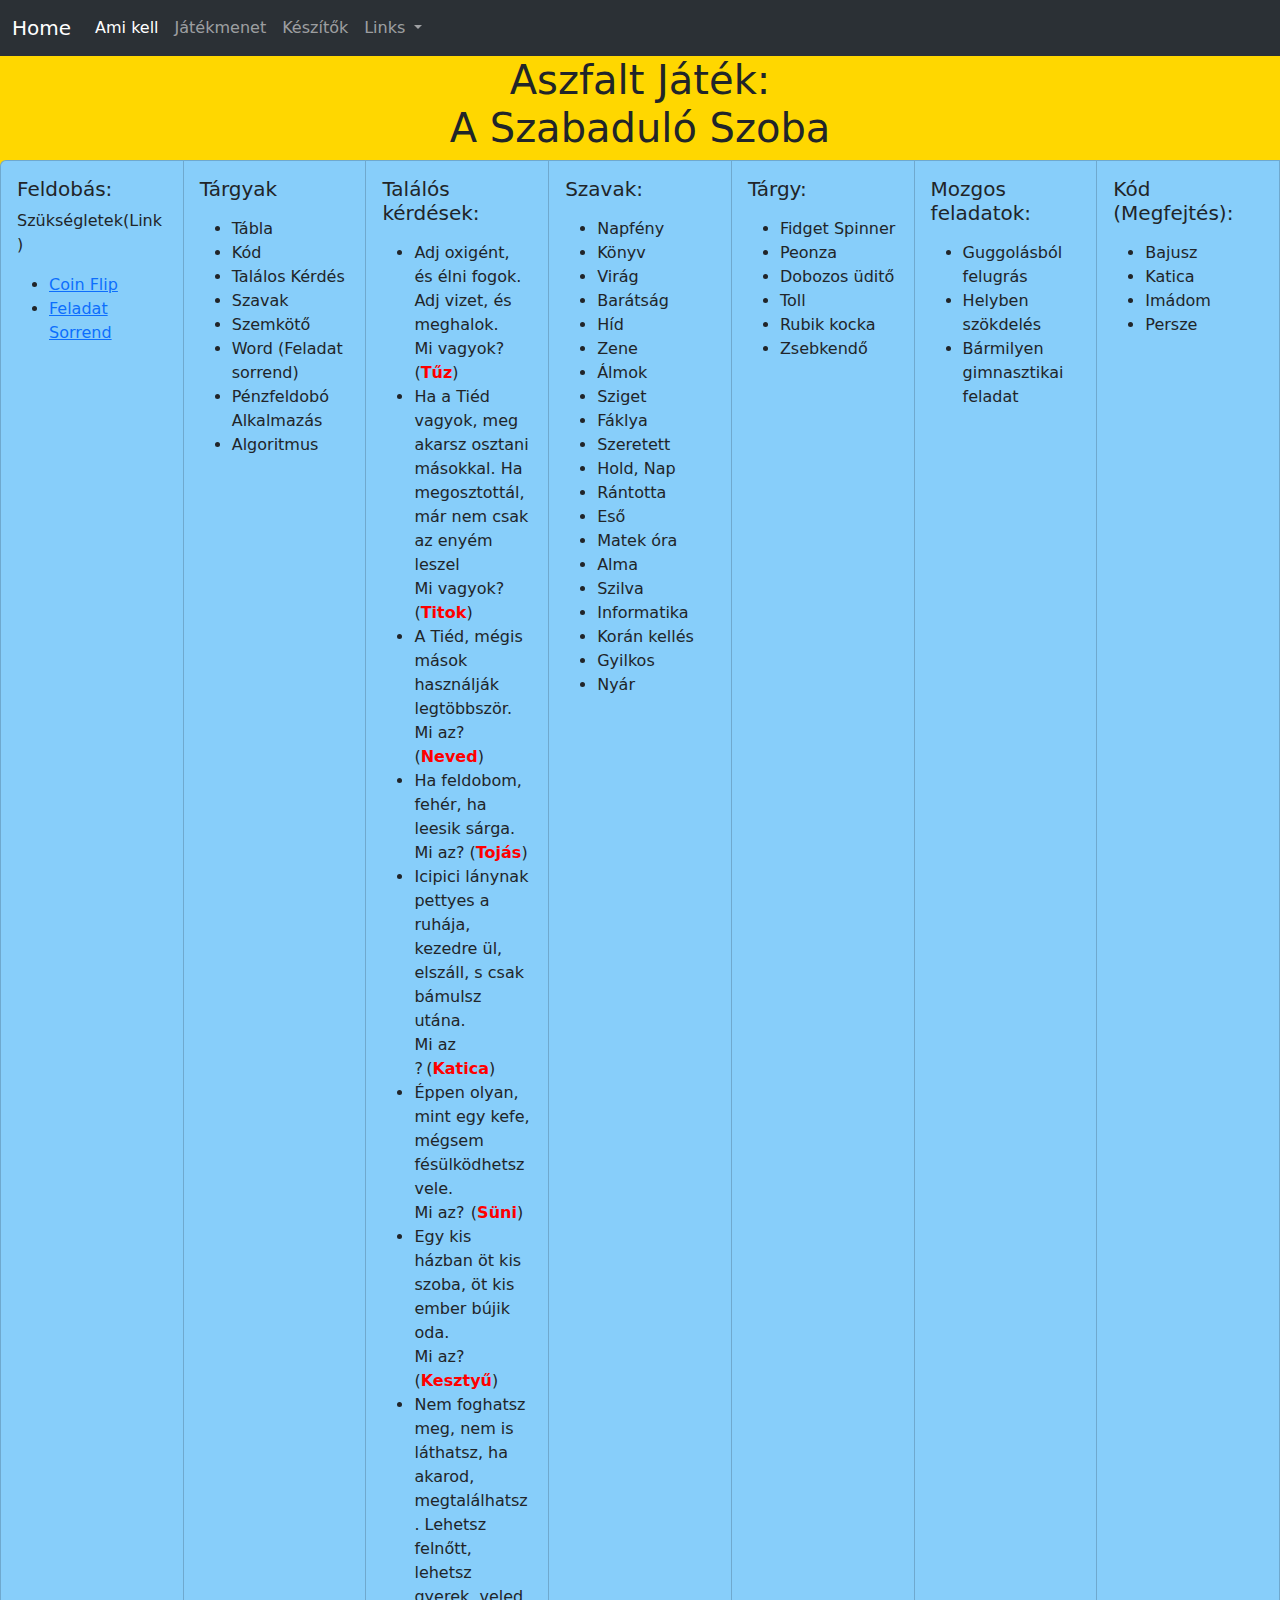
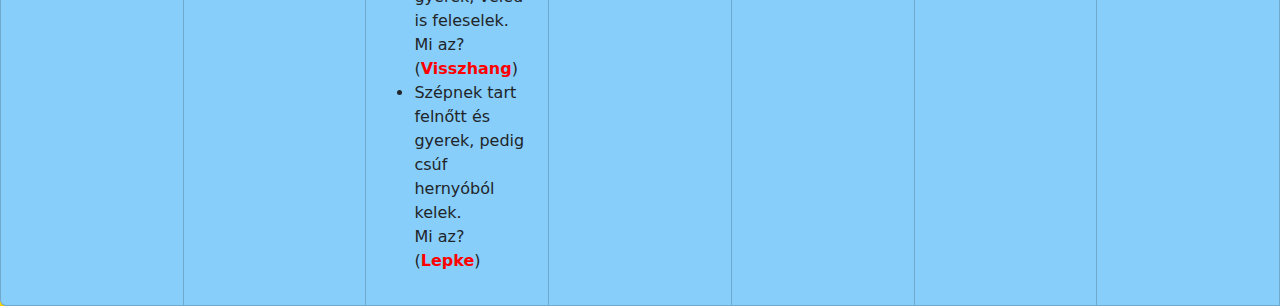
<file: Aszfalt Játék Frissitve/index.html>
<!DOCTYPE html>
<html lang="en">
<head>
    <meta charset="UTF-8">
    <meta name="viewport" content="width=device-width, initial-scale=1.0">
    <title>Blind Escape Room</title>
    <link href="https://cdn.jsdelivr.net/npm/bootstrap@5.3.3/dist/css/bootstrap.min.css" rel="stylesheet" integrity="sha384-QWTKZyjpPEjISv5WaRU9OFeRpok6YctnYmDr5pNlyT2bRjXh0JMhjY6hW+ALEwIH" crossorigin="anonymous">
<link rel="stylesheet" href="style.css">
<link rel="shortcut icon" href="unnamed.jpg" type="image/x-icon">
</head>
<body>
    <nav class="navbar bg-dark navbar-expand-lg bg-body-tertiary" data-bs-theme="dark">
        <div class="container-fluid">
          <a class="navbar-brand" href="test.html">Home</a>
          <button class="navbar-toggler" type="button" data-bs-toggle="collapse" data-bs-target="#navbarNavDropdown" aria-controls="navbarNavDropdown" aria-expanded="false" aria-label="Toggle navigation">
            <span class="navbar-toggler-icon"></span>
          </button>
          <div class="collapse navbar-collapse" id="navbarNavDropdown">
            <ul class="navbar-nav">
              <li class="nav-item">
                <a class="nav-link active" aria-current="page" href="index.html">Ami kell</a>
              </li>
              <li class="nav-item">
                <a class="nav-link" href="index2.html">Játékmenet</a>
              </li>
              <li class="nav-item">
                <a class="nav-link" href="készítők.html">Készítők</a>
              </li>
              </li>
              <li class="nav-item dropdown">
                <a class="nav-link dropdown-toggle" href="#" role="button" data-bs-toggle="dropdown" aria-expanded="false">
                  Links 
                </a>
                <ul class="dropdown-menu">
                  <li><a class="dropdown-item" href="Képek.html">Képek</a></li>
                  <li><a class="dropdown-item" href="algoritmus.html">Algoritmus</a></li>
                </ul>
              </li>
            </ul>
          </div>
        </div>
      </nav>
      <h1>Aszfalt Játék: <br> A Szabaduló Szoba</h1>
<div class="card-group">
      <div class="card háttér" style="width: 18rem;">
        <div class="card-body">
          <h5 class="card-title">Feldobás:</h5>
          <p class="card-text">Szükségletek(Link) <br>
        <ul>
            <li><a href="https://g.co/kgs/gn7MiVD" target="_blank" rel="Coin Flip">Coin Flip</a></li>
            <li><a href="https://bethleng-my.sharepoint.com/:w:/r/personal/lenner_viktor_bethlenszki_hu/Documents/Feladatok%20sorrendje.docx?d=we619e79d45b345edaef4cc451e2ee194&csf=1&web=1&e=yGoD0D" target="_blank" rel="Feladat Sorrend">Feladat Sorrend</a></li>
        </ul>
      </div>
      </div>
      <div class="card háttér" style="width: 18rem;">
        <div class="card-body">
          <h5 class="card-title">Tárgyak</h5>
          <p class="card-text">
            <ul>
            <li>Tábla</li>
            <li>Kód</li>
            <li>Találos Kérdés</li>
            <li>Szavak </li>
            <li>Szemkötő</li>
            <li>Word (Feladat sorrend) </li>
            <li>Pénzfeldobó Alkalmazás</li>
             <li>Algoritmus </li>
        </ul>
        </div>
     </div>
     <div class="card háttér" style="width: 18rem;">
        <div class="card-body">
          <h5 class="card-title">Találós kérdések:</h5>
          <p class="card-text">
        <ul>
            <li>Adj oxigént, és élni fogok. Adj vizet, és meghalok.<br>
                Mi vagyok? (<strong>Tűz</strong>) </li>
            <li>Ha a Tiéd vagyok, meg akarsz osztani másokkal. Ha megosztottál, már nem csak az enyém leszel<br> 
                Mi vagyok? (<strong>Titok</strong>)	</li>
            <li>A Tiéd, mégis mások használják legtöbbször. <br>
                Mi az? (<strong>Neved</strong>) </li>
            <li>Ha feldobom, fehér, ha leesik sárga.<br>
                Mi az? (<strong>Tojás</strong>)</li>
            <li>Icipici lánynak pettyes a ruhája, kezedre ül, elszáll, s csak bámulsz utána.  <br>
                Mi az ? (<strong>Katica</strong>) </li>
            <li>Éppen olyan, mint egy kefe, mégsem fésülködhetsz vele. <br>
                Mi az?  (<strong>Süni</strong>)  </li>
            <li>Egy kis házban öt kis szoba, öt kis ember bújik oda.<br>  
                Mi az?  (<strong>Kesztyű</strong>) </li>
            <li>Nem foghatsz meg, nem is láthatsz, ha akarod, megtalálhatsz. Lehetsz felnőtt, lehetsz gyerek, veled is feleselek. <br>
                Mi az? (<strong>Visszhang</strong>) </li>
            <li>Szépnek tart felnőtt és gyerek, pedig csúf hernyóból kelek.<br>
                Mi az? (<strong>Lepke</strong>) </li>
        </ul>
      </div>
      </div>
      <div class="card háttér" style="width: 18rem;">
        <div class="card-body">
          <h5 class="card-title">Szavak:</h5>
          <p class="card-text">
          <ul> 
            <li>Napfény</li> 
            <li> Könyv</li>
            <li>Virág</li>
            <li>Barátság</li>
            <li>Híd</li>
            <li>Zene </li>
            <li>Álmok </li>
            <li>Sziget </li>
            <li> Fáklya </li>
            <li> Szeretett </li>
            <li> Hold, Nap</li>
            <li> Rántotta </li>
            <li>Eső</li>
            <li> Matek óra</li>
            <li>Alma </li>
            <li>Szilva </li>
            <li>Informatika </li>
            <li>Korán kellés </li>
            <li>Gyilkos </li>
            <li>  Nyár </li>
          </ul>
        </div>
      </div>
      <div class="card háttér" style="width: 18rem;">
        <div class="card-body">
          <h5 class="card-title">Tárgy:</h5>
          <p class="card-text">
            <ul>
        <li>Fidget Spinner </li>
        <li>Peonza </li>
        <li>Dobozos üditő</li>
        <li>Toll</li> 
        <li>Rubik kocka</li> 
        <li>Zsebkendő</li> 
</ul>
        </div>
      </div>
      <div class="card háttér" style="width: 18rem;">
        <div class="card-body">
          <h5 class="card-title">Mozgos feladatok:</h5>
          <p class="card-text">
            <ul>
                <li>Guggolásból felugrás</li>   
                <li>Helyben szökdelés</li>  
                <li>Bármilyen gimnasztikai feladat</li>  
            </ul>
        </div>
      </div>
      <div class="card háttér" style="width: 18rem;">
        <div class="card-body">
          <h5 class="card-title">Kód (Megfejtés): </h5>
          <p class="card-text">
            <ul>
                <li>Bajusz</li>
                <li>Katica </li>
                <li>Imádom</li>
                <li>Persze</li>
        </ul>
        </div>
      </div>
      <script src="https://cdn.jsdelivr.net/npm/bootstrap@5.3.3/dist/js/bootstrap.bundle.min.js" integrity="sha384-YvpcrYf0tY3lHB60NNkmXc5s9fDVZLESaAA55NDzOxhy9GkcIdslK1eN7N6jIeHz" crossorigin="anonymous"></script>
</div>
</body>
</html>
</file>
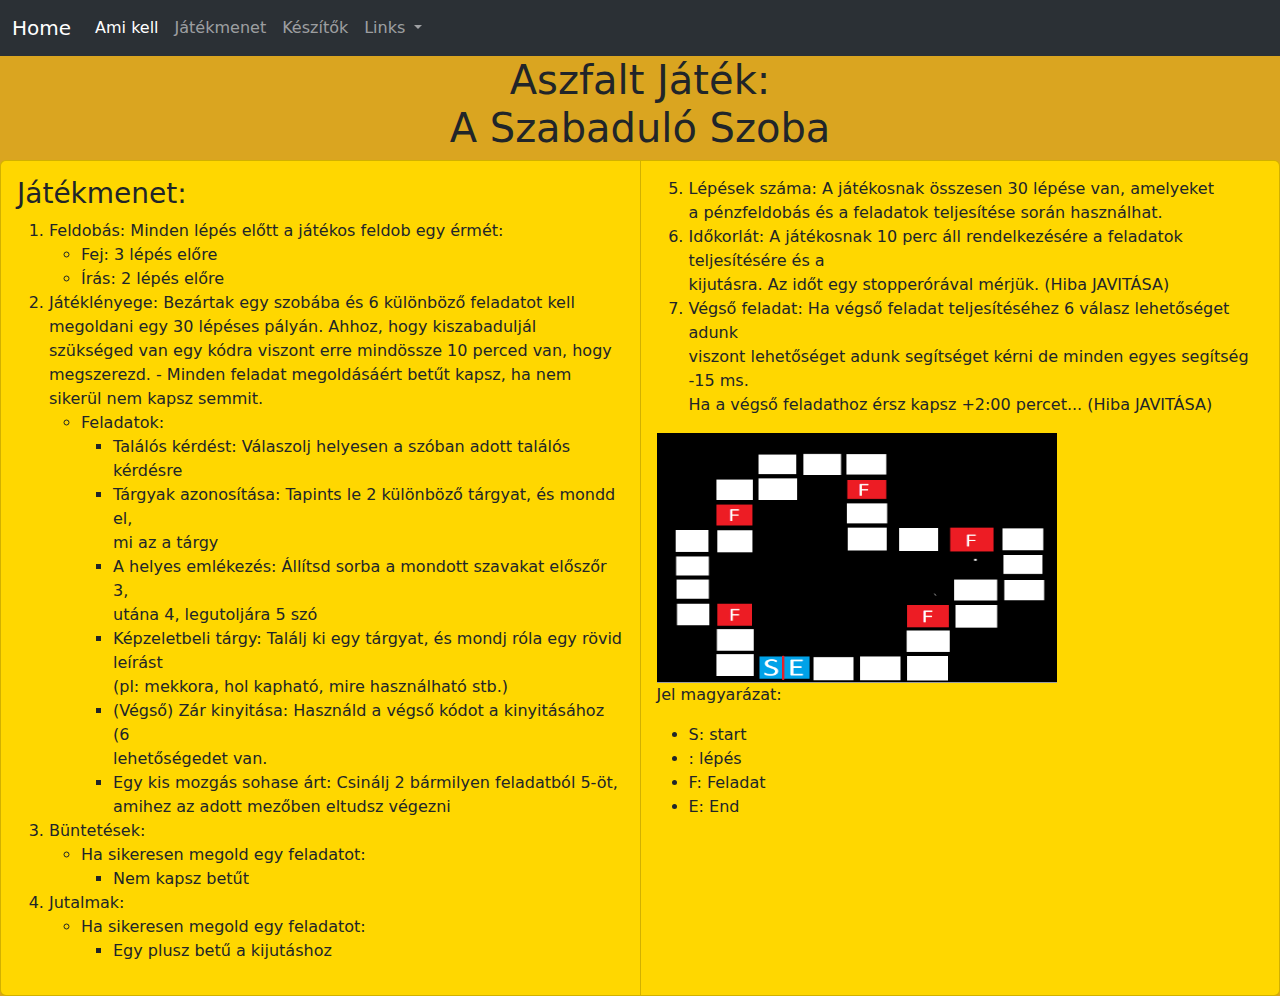
<file: Aszfalt Játék Frissitve/index2.html>
<!DOCTYPE html>
<html lang="en">
<head>
    <meta charset="UTF-8">
    <meta name="viewport" content="width=device-width, initial-scale=1.0">
    <title>Blind Escape Room</title>
    <link href="https://cdn.jsdelivr.net/npm/bootstrap@5.3.3/dist/css/bootstrap.min.css" rel="stylesheet" integrity="sha384-QWTKZyjpPEjISv5WaRU9OFeRpok6YctnYmDr5pNlyT2bRjXh0JMhjY6hW+ALEwIH" crossorigin="anonymous">
<link rel="stylesheet" href="style2.css">
<link rel="shortcut icon" href="unnamed.jpg" type="image/x-icon">
</head>
<body>
    <nav class="navbar bg-dark navbar-expand-lg bg-body-tertiary" data-bs-theme="dark">
        <div class="container-fluid">
          <a class="navbar-brand" href="test.html">Home</a>
          <button class="navbar-toggler" type="button" data-bs-toggle="collapse" data-bs-target="#navbarNavDropdown" aria-controls="navbarNavDropdown" aria-expanded="false" aria-label="Toggle navigation">
            <span class="navbar-toggler-icon"></span>
          </button>
          <div class="collapse navbar-collapse" id="navbarNavDropdown">
            <ul class="navbar-nav">
              <li class="nav-item">
                <a class="nav-link active" aria-current="page" href="index.html">Ami kell</a>
              </li>
              <li class="nav-item">
                <a class="nav-link" href="index2.html">Játékmenet</a>
              </li>
              <li class="nav-item">
                <a class="nav-link" href="készítők.html">Készítők</a>
              </li>
              <li class="nav-item dropdown">
                <a class="nav-link dropdown-toggle" href="" role="button" data-bs-toggle="dropdown" aria-expanded="false">
                  Links
                </a>
                <ul class="dropdown-menu">
                  <li><a class="dropdown-item" href="Képek.html">Képek</a></li>
                  <li><a class="dropdown-item" href="algoritmus.html">Algoritmus</a></li>
                </ul>
              </li>
            </ul>
          </div>
        </div>
      </nav>
      <h1>Aszfalt Játék: <br> A Szabaduló Szoba</h1>
      <div class="card-group">
        <div class="card háttér" style="width: 18rem;">
            <div class="card-body">
                <h3 class="card-title">Játékmenet:</h3>
    <ol>
        <li>Feldobás: Minden lépés előtt a játékos feldob egy érmét: </li>
            <ul>
                <li>Fej: 3 lépés előre </li>
                <li>Írás: 2 lépés előre</li>
            </ul>
        <li>Játéklényege: Bezártak egy szobába és 6 különböző feladatot kell megoldani egy 30 lépéses pályán. Ahhoz, hogy kiszabaduljál szükséged van egy kódra viszont erre mindössze 10 perced van, hogy megszerezd. 
            - Minden feladat megoldásáért betűt kapsz, ha nem sikerül nem kapsz semmit.  </li>
            <ul>
                <li>Feladatok:</li>
                <ul>
                    <li>Találós kérdést: Válaszolj helyesen a szóban adott találós <br>
                         kérdésre </li>
                    <li>Tárgyak azonosítása: Tapints le 2 különböző tárgyat, és mondd el, <br>
                         mi az a tárgy  </li>
                    <li>A helyes emlékezés: Állítsd sorba a mondott szavakat előszőr 3, <br>
                         utána 4, legutoljára 5 szó </li>
                    <li>Képzeletbeli tárgy: Találj ki egy tárgyat, és mondj róla egy rövid <br>
                         leírást <br>
                        (pl: mekkora, hol kapható, mire használható stb.) </li>
                    <li>(Végső) Zár kinyitása: Használd a végső kódot a kinyitásához (6 <br>
                         lehetőségedet van. </li>
                    <li>Egy kis mozgás sohase árt: Csinálj 2 bármilyen feladatból 5-öt, <br>
                         amihez az adott mezőben eltudsz végezni </li>
                </ul>
            </ul>
        <li>Büntetések: </li>
        <ul>
            <li> Ha sikeresen megold egy feladatot:</li>
            <ul>
                <li>Nem kapsz betűt</li>
            </ul>
        </ul>
        <li>Jutalmak:</li>
        <ul>
            <li>Ha sikeresen megold egy feladatot: </li>
            <ul>
                <li>Egy plusz betű a kijutáshoz </li>
            </ul>
        </ul>
    </ol>

            </div>
        </div>
        <div class="card háttér" style="width: 18rem;">
            <div class="card-body">
    <ol start="5">
        <li>Lépések száma: A játékosnak összesen 30 lépése van, amelyeket <br>
             a pénzfeldobás és a feladatok teljesítése során használhat. 
        </li>
        <li>
            Időkorlát: A játékosnak 10 perc áll rendelkezésére a feladatok teljesítésére és a <br>
             kijutásra. Az időt egy stopperórával mérjük. (Hiba JAVITÁSA) 
        </li>
        <li>
            Végső feladat: Ha végső feladat teljesítéséhez 6 válasz lehetőséget adunk <br>
             viszont lehetőséget adunk segítséget kérni de minden egyes segítség -15 ms. <br>
            Ha a végső feladathoz érsz kapsz +2:00 percet... (Hiba JAVITÁSA) 
        </li>
    </ol>
    <img src="Aszfalt Játék IGAZI 2.0.png" alt="#">
    <p>Jel magyarázat:</p>
    <ul>
        <li>S: start</li>
        <li> : lépés</li>
        <li>F: Feladat</li>
        <li>E: End</li>
    </ul>
            </div>
        </div>
    </div>
      <script src="https://cdn.jsdelivr.net/npm/bootstrap@5.3.3/dist/js/bootstrap.bundle.min.js" integrity="sha384-YvpcrYf0tY3lHB60NNkmXc5s9fDVZLESaAA55NDzOxhy9GkcIdslK1eN7N6jIeHz" crossorigin="anonymous"></script>
</body>
</html>
</file>
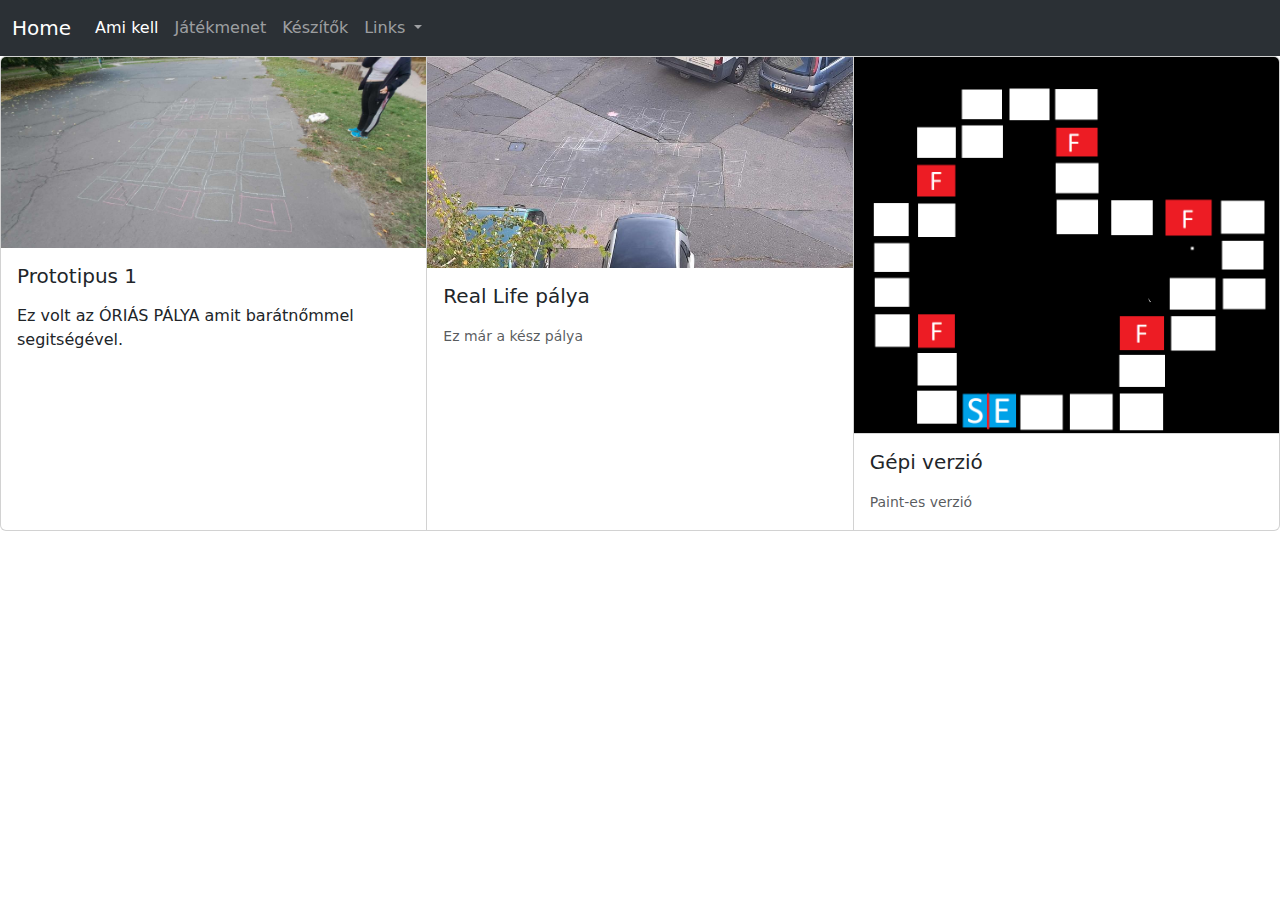
<file: Aszfalt Játék Frissitve/Képek.html>
<!DOCTYPE html>
<html lang="en">
<head>
    <meta charset="UTF-8">
    <meta name="viewport" content="width=device-width, initial-scale=1.0">
    <title>Document</title>
    <link rel="stylesheet" href="style4.css">
    <link rel="shortcut icon" href="unnamed.jpg" type="image/x-icon">
    <link href="https://cdn.jsdelivr.net/npm/bootstrap@5.3.3/dist/css/bootstrap.min.css" rel="stylesheet" integrity="sha384-QWTKZyjpPEjISv5WaRU9OFeRpok6YctnYmDr5pNlyT2bRjXh0JMhjY6hW+ALEwIH" crossorigin="anonymous">
</head>
<body>
    <nav class="navbar bg-dark navbar-expand-lg bg-body-tertiary" data-bs-theme="dark">
        <div class="container-fluid">
          <a class="navbar-brand" href="test.html">Home</a>
          <button class="navbar-toggler" type="button" data-bs-toggle="collapse" data-bs-target="#navbarNavDropdown" aria-controls="navbarNavDropdown" aria-expanded="false" aria-label="Toggle navigation">
            <span class="navbar-toggler-icon"></span>
          </button>
          <div class="collapse navbar-collapse" id="navbarNavDropdown">
            <ul class="navbar-nav">
              <li class="nav-item">
                <a class="nav-link active" aria-current="page" href="index.html">Ami kell</a>
              </li>
              <li class="nav-item">
                <a class="nav-link" href="index2.html">Játékmenet</a>
              </li>
              <li class="nav-item">
                <a class="nav-link" href="készítők.html">Készítők</a>
              </li>
              <li class="nav-item dropdown">
                <a class="nav-link dropdown-toggle" href="" role="button" data-bs-toggle="dropdown" aria-expanded="false">
                  Links
                </a>
                <ul class="dropdown-menu">
                  <li><a class="dropdown-item" href="Képek.html">Képek</a></li>
                  <li><a class="dropdown-item" href="algoritmus.html">Algoritmus</a></li>
                </ul>
              </li>
            </ul>
          </div>
        </div>
      </nav>
      <div class="card-group">
        <div class="card">
          <img src="21.jpg" class="card-img-top" alt="...">
          <div class="card-body">
            <h5 class="card-title">Prototipus 1</h5>
            <p class="card-text">
            <p class="card-text"><small class="text-body-secondary"></small>Ez volt az ÓRIÁS PÁLYA amit barátnőmmel segitségével.</p>
          </div>
        </div>
        <div class="card">
          <img src="1.jpg" class="card-img-top" alt="...">
          <div class="card-body">
            <h5 class="card-title">Real Life pálya</h5>
            <p class="card-text">
            <p class="card-text"><small class="text-body-secondary">Ez már a kész pálya</small></p>
          </div>
        </div>
        <div class="card">
          <img src="Aszfalt Játék IGAZI 2.0.png" class="card-img-top" alt="...">
          <div class="card-body">
            <h5 class="card-title">Gépi verzió</h5>
            <p class="card-text">
            <p class="card-text"><small class="text-body-secondary">Paint-es verzió</small></p>
          </div>
        </div>
      </div>
   <script src="https://cdn.jsdelivr.net/npm/bootstrap@5.3.3/dist/js/bootstrap.bundle.min.js" integrity="sha384-YvpcrYf0tY3lHB60NNkmXc5s9fDVZLESaAA55NDzOxhy9GkcIdslK1eN7N6jIeHz" crossorigin="anonymous"></script>
</body>
</html>
</file>
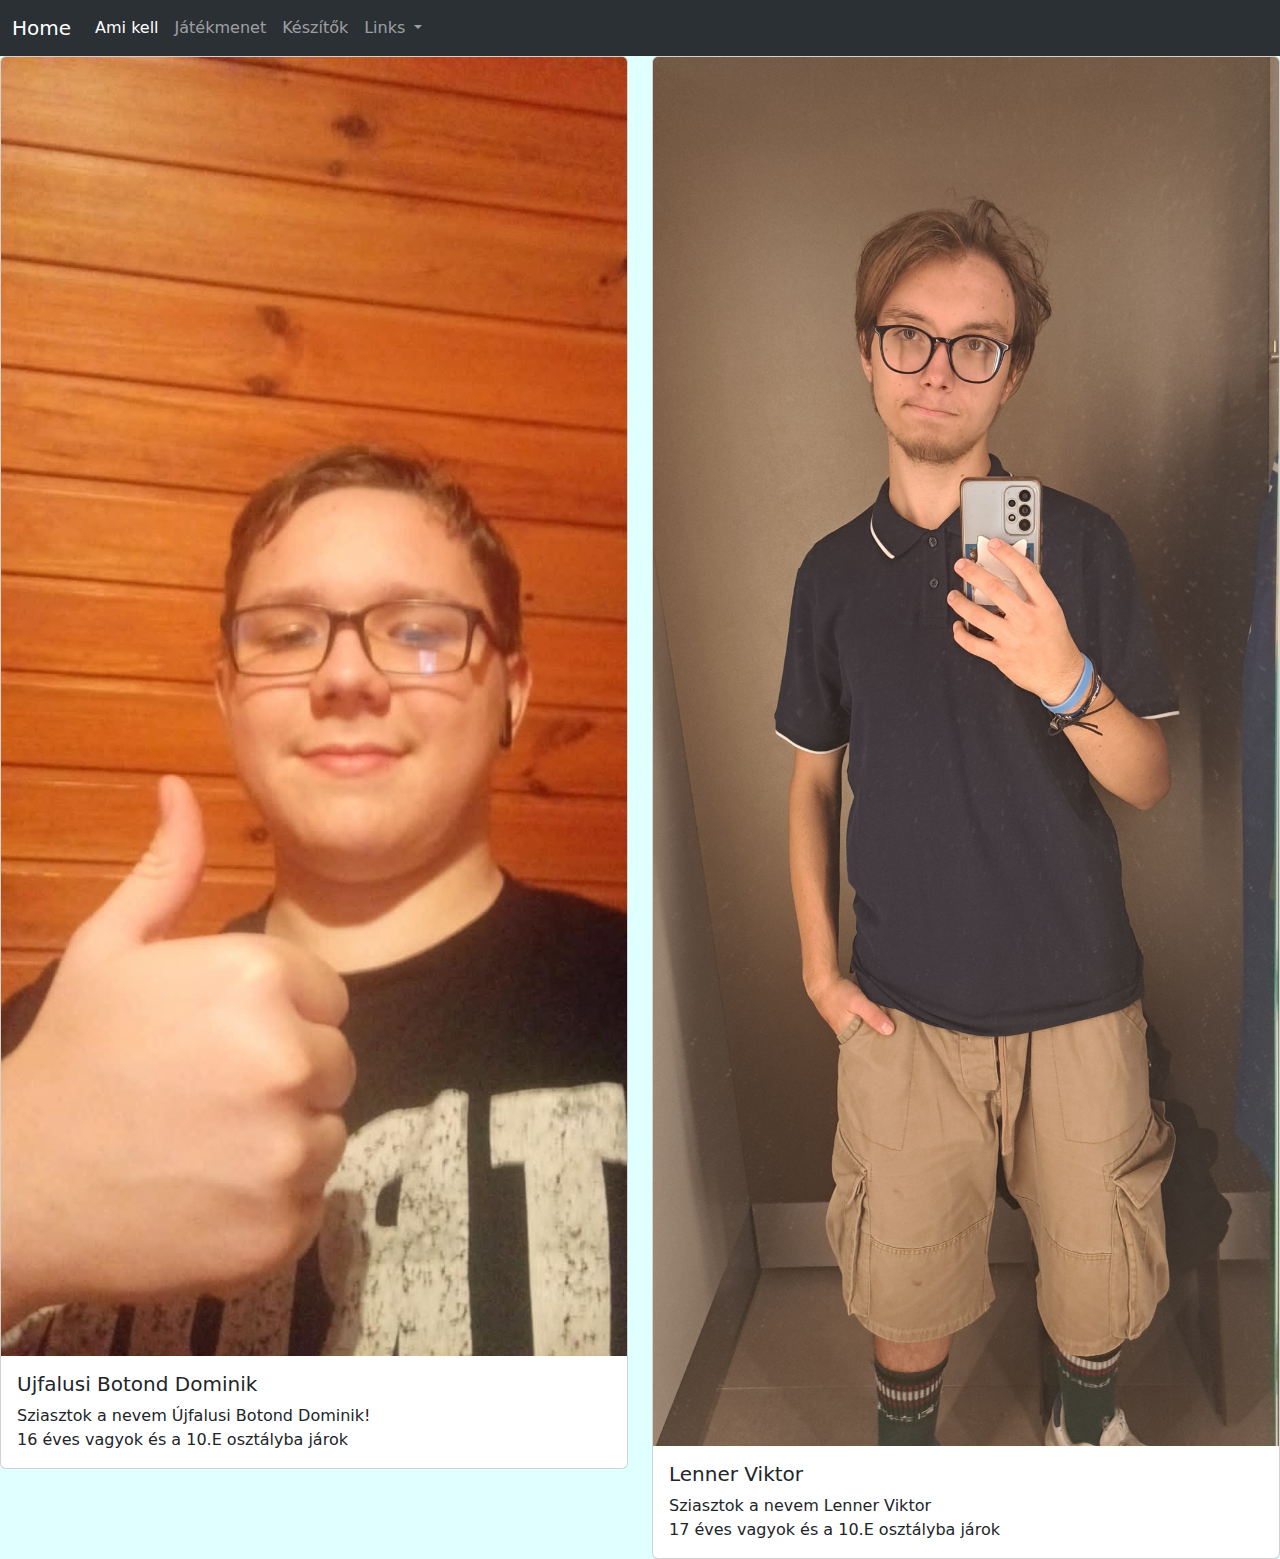
<file: Aszfalt Játék Frissitve/készítők.html>
<!DOCTYPE html>
<html lang="en">
<head>
    <meta charset="UTF-8">
    <meta name="viewport" content="width=device-width, initial-scale=1.0">
    <title>Document</title>
    <link href="https://cdn.jsdelivr.net/npm/bootstrap@5.3.3/dist/css/bootstrap.min.css" rel="stylesheet" integrity="sha384-QWTKZyjpPEjISv5WaRU9OFeRpok6YctnYmDr5pNlyT2bRjXh0JMhjY6hW+ALEwIH" crossorigin="anonymous">
    <link rel="stylesheet" href="style3.css">
    <link rel="shortcut icon" href="unnamed.jpg" type="image/x-icon">
</head>
<body>
    <nav class="navbar bg-dark navbar-expand-lg bg-body-tertiary" data-bs-theme="dark">
        <div class="container-fluid">
          <a class="navbar-brand" href="test.html">Home</a>
          <button class="navbar-toggler" type="button" data-bs-toggle="collapse" data-bs-target="#navbarNavDropdown" aria-controls="navbarNavDropdown" aria-expanded="false" aria-label="Toggle navigation">
            <span class="navbar-toggler-icon"></span>
          </button>
          <div class="collapse navbar-collapse" id="navbarNavDropdown">
            <ul class="navbar-nav">
              <li class="nav-item">
                <a class="nav-link active" aria-current="page" href="index.html">Ami kell</a>
              </li>
              <li class="nav-item">
                <a class="nav-link" href="index2.html">Játékmenet</a>
              </li>
              <li class="nav-item">
                <a class="nav-link" href="készítők.html">Készítők</a>
              </li>
              <li class="nav-item dropdown">
                <a class="nav-link dropdown-toggle" href="" role="button" data-bs-toggle="dropdown" aria-expanded="false">
                  Links
                </a>
                <ul class="dropdown-menu">
                  <li><a class="dropdown-item" href="Képek.html">Képek</a></li>
                  <li><a class="dropdown-item" href="algoritmus.html">Algoritmus</a></li>
                </ul>
              </li>
            </ul>
          </div>
        </div>
      </nav>
      <div class="row row-cols-1 row-cols-md-2 g-4">
        <div class="col">
          <div class="card">
            <img src="Boti.jpg"class="card-img-top" alt="...">
            <div class="card-body">
              <h5 class="card-title">Ujfalusi Botond Dominik</h5>
              <p class="card-text">Sziasztok a nevem Újfalusi Botond Dominik!<br>
                 16 éves vagyok és a 10.E osztályba járok</p>
            </div>
          </div>
        </div>
        <div class="col">
          <div class="card">
            <img src="Vi.jpg" class="card-img-top" alt="...">
            <div class="card-body">
              <h5 class="card-title">Lenner Viktor</h5>
              <p class="card-text">Sziasztok a nevem Lenner Viktor<br>
                17 éves vagyok és a 10.E osztályba járok</p>
            </div>
          </div>
        </div>

      <script src="https://cdn.jsdelivr.net/npm/bootstrap@5.3.3/dist/js/bootstrap.bundle.min.js" integrity="sha384-YvpcrYf0tY3lHB60NNkmXc5s9fDVZLESaAA55NDzOxhy9GkcIdslK1eN7N6jIeHz" crossorigin="anonymous"></script>
</body>
</html>
</file>
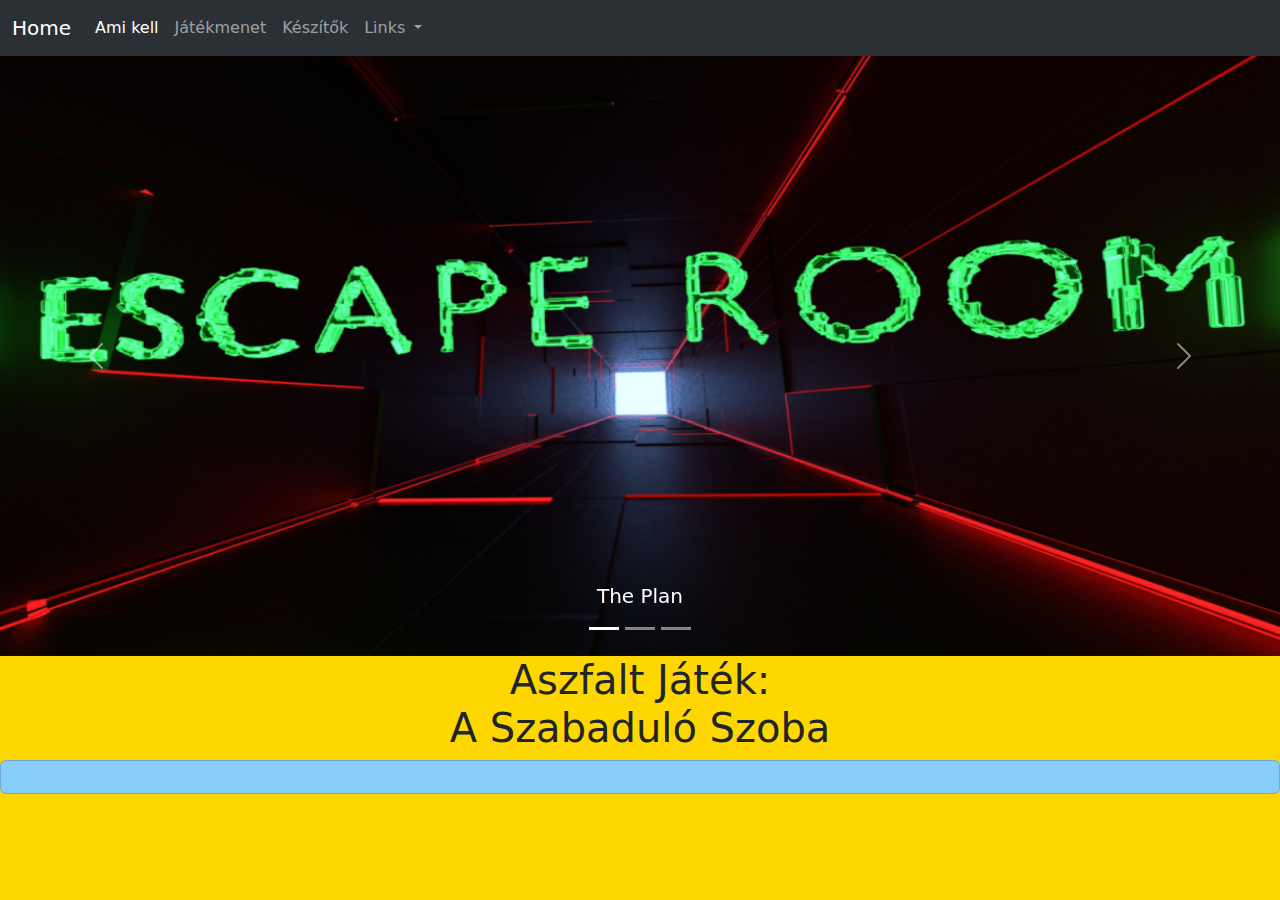
<file: Aszfalt Játék Frissitve/test.html>
<!DOCTYPE html>
<html lang="en">
<head>
    <meta charset="UTF-8">
    <meta name="viewport" content="width=device-width, initial-scale=1.0">
    <title>Blind Escape Room</title>
    <link href="https://cdn.jsdelivr.net/npm/bootstrap@5.3.3/dist/css/bootstrap.min.css" rel="stylesheet" integrity="sha384-QWTKZyjpPEjISv5WaRU9OFeRpok6YctnYmDr5pNlyT2bRjXh0JMhjY6hW+ALEwIH" crossorigin="anonymous">
<link rel="stylesheet" href="style.css">
<link rel="shortcut icon" href="unnamed.jpg" type="image/x-icon">
</head>
<body>
    <nav class="navbar bg-dark navbar-expand-lg bg-body-tertiary" data-bs-theme="dark">
        <div class="container-fluid">
          <a class="navbar-brand" href="#">Home</a>
          <button class="navbar-toggler" type="button" data-bs-toggle="collapse" data-bs-target="#navbarNavDropdown" aria-controls="navbarNavDropdown" aria-expanded="false" aria-label="Toggle navigation">
            <span class="navbar-toggler-icon"></span>
          </button>
          <div class="collapse navbar-collapse" id="navbarNavDropdown">
            <ul class="navbar-nav">
              <li class="nav-item">
                <a class="nav-link active" aria-current="page" href="index.html">Ami kell</a>
              </li>
              <li class="nav-item">
                <a class="nav-link" href="index2.html">Játékmenet</a>
              </li>
              <li class="nav-item">
                <a class="nav-link" href="készítők.html">Készítők</a>
              </li>
              </li>
              <li class="nav-item dropdown">
                <a class="nav-link dropdown-toggle" href="#" role="button" data-bs-toggle="dropdown" aria-expanded="false">
                  Links 
                </a>
                <ul class="dropdown-menu">
                  <li><a class="dropdown-item" href="Képek.html">Képek</a></li>
                  <li><a class="dropdown-item" href="algoritmus.html">Algoritmus</a></li>
                    <a class="btn btn-primary" href="https://bethleng.sharepoint.com/:p:/r/sites/Aszfalttlet/Megosztott%20dokumentumok/J%C3%A1t%C3%A9k%20%C3%A9s%20dolgok.pptx?d=wcda56121ecd34285976ed512a4611bdc&csf=1&web=1&e=2IsKZt" role="button">PPT</a>
                </ul>
              </li>
            </ul>
          </div>
        </div>
      </nav>
      <div id="carouselExampleCaptions" class="carousel slide">
        <div class="carousel-indicators">
          <button type="button" data-bs-target="#carouselExampleCaptions" data-bs-slide-to="0" class="active" aria-current="true" aria-label="Slide 1"></button>
          <button type="button" data-bs-target="#carouselExampleCaptions" data-bs-slide-to="1" aria-label="Slide 2"></button>
          <button type="button" data-bs-target="#carouselExampleCaptions" data-bs-slide-to="2" aria-label="Slide 3"></button>
        </div>
        <div class="carousel-inner">
          <div class="carousel-item active">
            <img src="Que-es-un-Escape-Room-1024x576.webp" class="d-block w-100" alt="#">
            <div class="carousel-caption d-none d-md-block">
              <h5>The Plan</h5>
            </div>
          </div>
          <div class="carousel-item">
            <img src="1.jpg" class="d-block w-100" alt="#">
            <div class="carousel-caption d-none d-md-block">
              <h5>The Place</h5>
            </div>
          </div>
          <div class="carousel-item">
            <img src="Aszfalt Játék IGAZI 2.0.png" class="d-block w-100" alt="#">
            <div class="carousel-caption d-none d-md-block">
              <h5>The Layout</h5>
            </div>
          </div>
        </div>
        <button class="carousel-control-prev" type="button" data-bs-target="#carouselExampleCaptions" data-bs-slide="prev">
          <span class="carousel-control-prev-icon" aria-hidden="true"></span>
          <span class="visually-hidden">Previous</span>
        </button>
        <button class="carousel-control-next" type="button" data-bs-target="#carouselExampleCaptions" data-bs-slide="next">
          <span class="carousel-control-next-icon" aria-hidden="true"></span>
          <span class="visually-hidden">Next</span>
        </button>
      </div>
      <h1>Aszfalt Játék: <br> A Szabaduló Szoba</h1>
<div class="card-group">
      <div class="card háttér" style="width: 18rem;">
        <div class="card-body">     
    <script src="https://cdn.jsdelivr.net/npm/bootstrap@5.3.3/dist/js/bootstrap.bundle.min.js" integrity="sha384-YvpcrYf0tY3lHB60NNkmXc5s9fDVZLESaAA55NDzOxhy9GkcIdslK1eN7N6jIeHz" crossorigin="anonymous"></script>
</body>
</html>
</file>
<file: Aszfalt Játék Frissitve/style.css>
body{
    background-color: gold;
}
.carousel > .carousel-inner > .carousel-item > img{
    width:1000px; /* Yeap you can change the width and height*/
    height:600px;
}
h1{
    text-align: center;
}
.háttér{
    background-color: lightskyblue;
}
strong{
    color: red;
}
</file>
<file: Aszfalt Játék Frissitve/style2.css>
body{
    background-color: goldenrod;
}
.carousel > .carousel-inner > .carousel-item > img{
    width:1000px; /* Yeap you can change the width and height*/
    height:600px;
}
h1{
    text-align: center;
}
.háttér{
    background-color: gold;
}
img{
    width:400px;
    height:250px;
}
</file>
<file: Aszfalt Játék Frissitve/style4.css>
.a{
    float: left;
    background-image:none;

}
.c{
    float:right
}
.b{
    float: unset;
    width: 200px;
}
t{
    width: 1200px ;
    height: 1200px;
}
</file>
<file: Aszfalt Játék Frissitve/style3.css>
.al{
background-image:initial;
}
card-img-top{
        width:200px;
        height:200px;
    }
body{
    background-color:lightcyan ;
}
.t{
    width: 200px;
    height: 200px;
}
</file>
